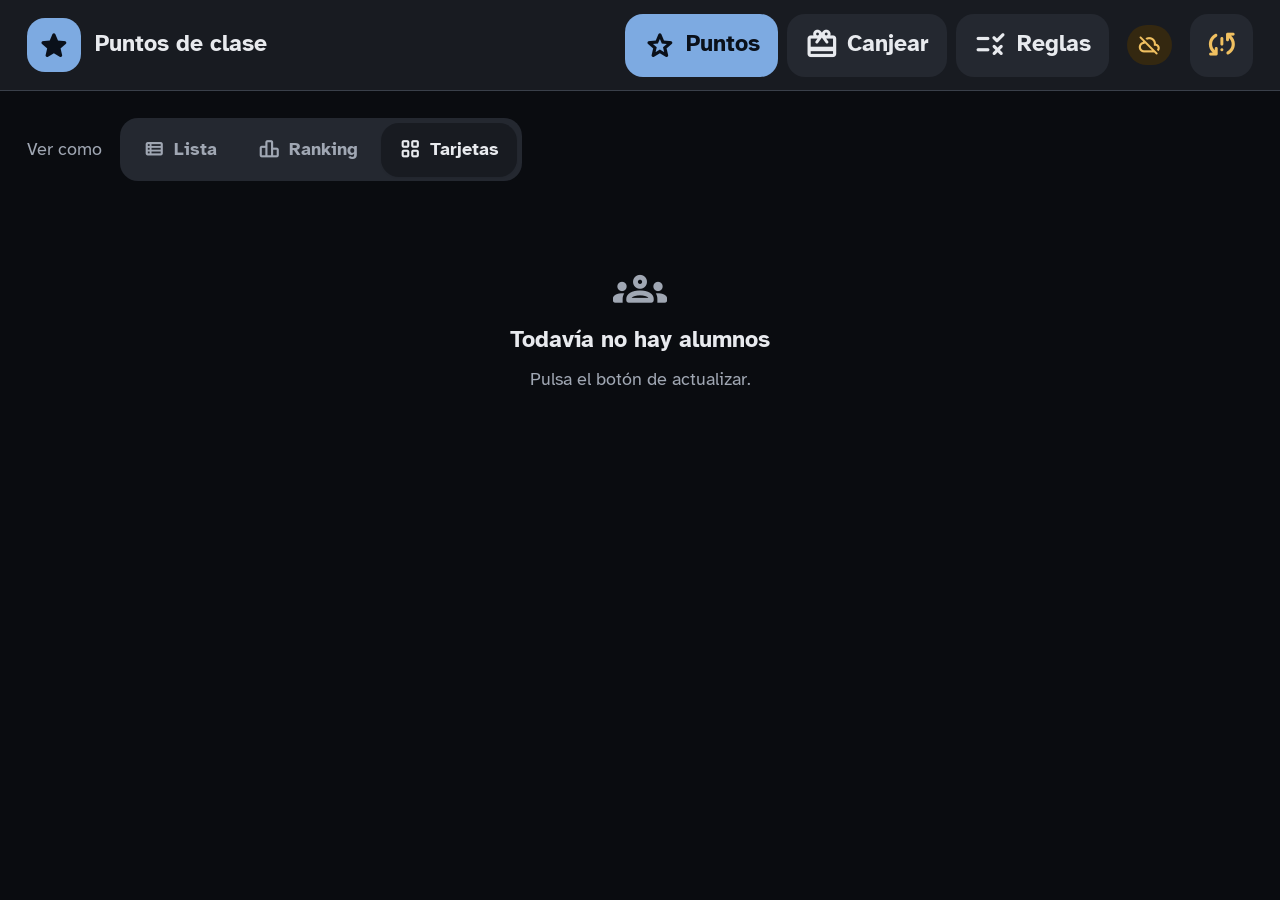
<file: pantalla.html>
<!doctype html>
<html lang="es" class="theme-alumno">
<head>
  <meta charset="utf-8">
  <meta name="viewport" content="width=device-width, initial-scale=1, viewport-fit=cover">
  <meta name="apple-mobile-web-app-capable" content="yes">
  <meta name="apple-mobile-web-app-title" content="Clase">
  <meta name="theme-color" content="#F6F4EF">
  <title>Pantalla · Puntos de clase</title>
  <link rel="preconnect" href="https://fonts.googleapis.com">
  <link rel="preconnect" href="https://fonts.gstatic.com" crossorigin>
  <link rel="stylesheet" href="https://fonts.googleapis.com/css2?family=Atkinson+Hyperlegible:wght@400;700&display=swap">
  <link rel="stylesheet" href="https://fonts.googleapis.com/css2?family=Material+Symbols+Rounded:opsz,wght,FILL,GRAD@24,400..600,0..1,0&display=block">
  <link rel="stylesheet" href="styles.css">
  <link rel="stylesheet" href="out.css">
</head>
<body>

  <header class="sticky top-0 z-30 bg-surface border-b border-line" style="padding-top: env(safe-area-inset-top)">
    <div class="flex items-center gap-4 px-6 py-3">
      <div class="flex items-center gap-3 flex-1 min-w-0">
        <span class="flex items-center justify-center w-12 h-12 rounded-ui bg-primary text-on-primary"><span class="icon icon-fill text-3xl">star</span></span>
        <h1 class="hidden min-[1200px]:block text-xl font-bold truncate">Puntos de clase</h1>
      </div>
      <nav id="tabs" class="flex gap-2" aria-label="Secciones"></nav>
      <div id="status"></div>
      <button id="btn-refresh" type="button" aria-label="Actualizar" class="pressable flex items-center justify-center w-tap h-tap rounded-ui bg-surface-alt text-ink-soft"><span class="icon text-3xl">sync</span></button>
    </div>
  </header>

  <main id="main" class="px-6 py-6" style="padding-bottom: calc(env(safe-area-inset-bottom) + 8rem)"></main>

  <!-- Confirmacion de canje -->
  <div id="dlg" class="sheet items-center justify-center p-6" role="dialog" aria-modal="true" aria-labelledby="dlg-title">
    <div class="sheet-bg" data-close="dlg"></div>
    <div id="dlg-body" class="sheet-panel w-full max-w-xl p-8 rounded-ui-lg bg-surface border border-line shadow-xl"></div>
  </div>

  <!-- Editor de identidad (se abre al canjear Personalizar mi tarjeta) -->
  <div id="sheet-custom" class="sheet items-center justify-center p-4" role="dialog" aria-modal="true" aria-labelledby="custom-title">
    <div class="sheet-bg"></div>
    <div id="custom-body" class="sheet-panel flex flex-col w-full max-w-4xl max-h-[96dvh] overflow-y-auto p-4 rounded-ui-lg bg-surface border border-line shadow-xl"></div>
  </div>

  <!-- Mascota de clase: boton flotante siempre visible + pantalla de la mascota -->
  <div id="fab-mascota"></div>
  <div id="sheet-mascota" class="sheet items-center justify-center p-4" role="dialog" aria-modal="true" aria-labelledby="mascota-title">
    <div class="sheet-bg" data-close="sheet-mascota"></div>
    <div id="mascota-body" class="sheet-panel flex flex-col w-full max-w-xl max-h-[92dvh] overflow-y-auto p-6 rounded-ui-lg bg-surface border border-line shadow-xl"></div>
  </div>

  <div id="toast-root" class="fixed inset-x-0 z-[70] flex flex-col items-center gap-2 px-4 pointer-events-none" style="top: calc(env(safe-area-inset-top) + 5.5rem)"></div>

  <script src="config.js"></script>
  <script src="engine.js"></script>
  <script src="shared.js"></script>
  <script src="ui.js"></script>
  <script src="pantalla.js"></script>
</body>
</html>
</file>
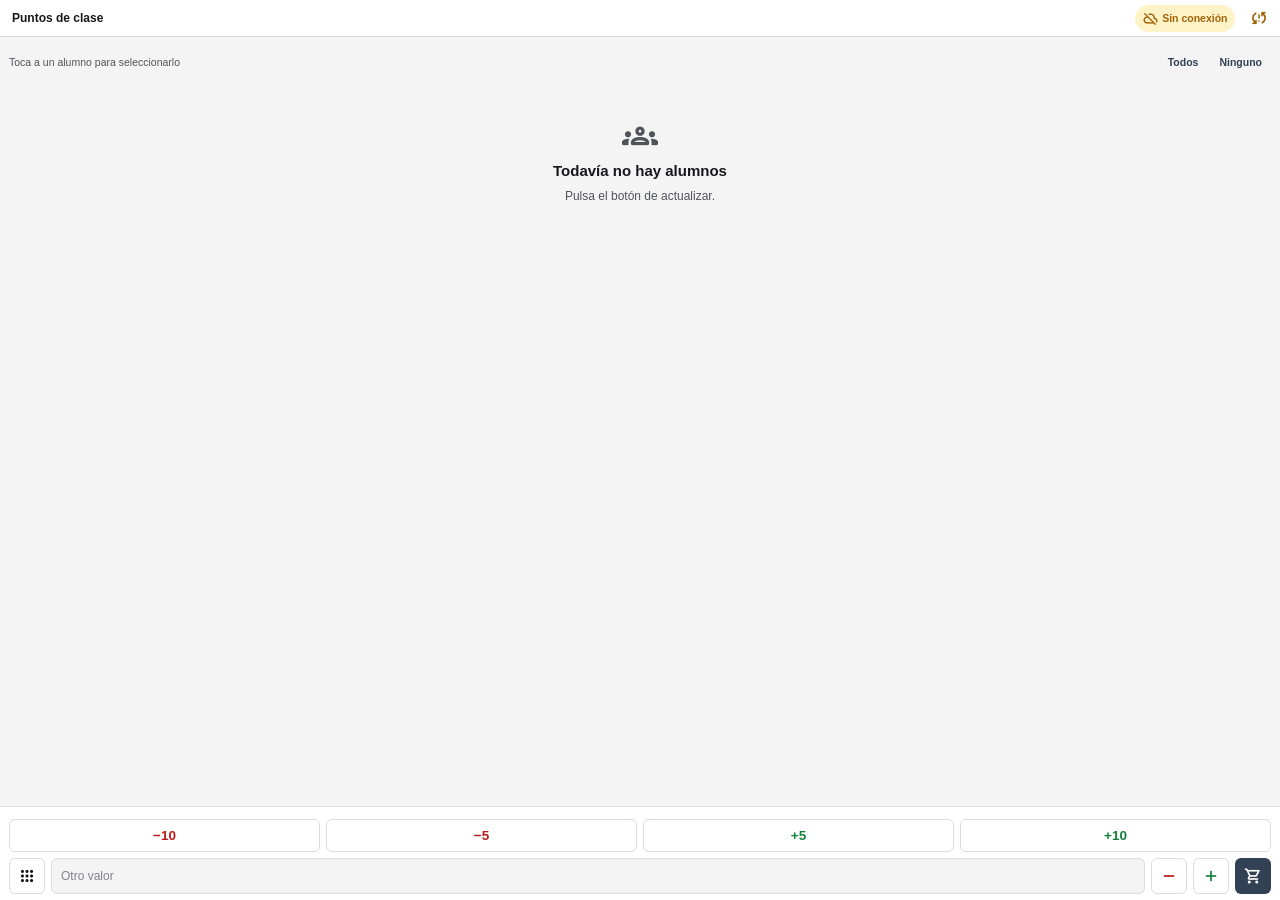
<file: profesor.html>
<!doctype html>
<html lang="es" class="theme-profesor">
<head>
  <meta charset="utf-8">
  <meta name="viewport" content="width=device-width, initial-scale=1, viewport-fit=cover">
  <meta name="apple-mobile-web-app-capable" content="yes">
  <meta name="apple-mobile-web-app-status-bar-style" content="default">
  <meta name="apple-mobile-web-app-title" content="Profesor">
  <meta name="theme-color" content="#FFFFFF">
  <title>Profesor · Puntos de clase</title>
  <link rel="preconnect" href="https://fonts.googleapis.com">
  <link rel="preconnect" href="https://fonts.gstatic.com" crossorigin>
  <link rel="stylesheet" href="https://fonts.googleapis.com/css2?family=Material+Symbols+Rounded:opsz,wght,FILL,GRAD@24,400..600,0..1,0&display=block">
  <link rel="stylesheet" href="styles.css">
  <link rel="stylesheet" href="out.css">
</head>
<body>

  <!-- Cabecera -->
  <header class="sticky top-0 z-30 bg-surface border-b border-line" style="padding-top: env(safe-area-inset-top)">
    <div class="flex items-center gap-2 pl-4 pr-1 h-tap">
      <h1 class="flex-1 font-semibold">Puntos de clase</h1>
      <div id="status"></div>
      <button id="btn-refresh" type="button" aria-label="Actualizar" class="pressable flex items-center justify-center w-tap h-tap rounded-ui text-ink-soft"><span class="icon">sync</span></button>
    </div>
  </header>

  <main class="px-3 pt-3 has-dock" style="padding-bottom: calc(21rem + env(safe-area-inset-bottom))">
    <div id="banner"></div>
    <div class="flex items-center justify-between min-h-[2.75rem] pb-1">
      <span id="selinfo" class="text-sm text-ink-soft"></span>
      <span class="flex gap-1">
        <button id="sel-all" type="button" class="pressable h-11 px-3 rounded-ui text-sm font-semibold text-primary">Todos</button>
        <button id="sel-none" type="button" class="pressable h-11 px-3 rounded-ui text-sm font-semibold text-primary">Ninguno</button>
      </span>
    </div>
    <div id="list"></div>
  </main>

  <!-- Barra de acciones (zona del pulgar) -->
  <footer class="fixed bottom-0 inset-x-0 z-30 bg-surface border-t border-line px-3 pt-2" style="padding-bottom: calc(env(safe-area-inset-bottom) + 0.5rem)">
    <div id="motives" class="grid grid-cols-4 gap-2 mb-2" aria-label="Motivos frecuentes"></div>
    <div class="grid grid-cols-4 gap-2 mb-2">
      <button type="button" data-q="-10" class="pressable h-11 rounded-ui border border-line bg-surface text-danger text-lg font-semibold">&minus;10</button>
      <button type="button" data-q="-5" class="pressable h-11 rounded-ui border border-line bg-surface text-danger text-lg font-semibold">&minus;5</button>
      <button type="button" data-q="5" class="pressable h-11 rounded-ui border border-line bg-surface text-success text-lg font-semibold">+5</button>
      <button type="button" data-q="10" class="pressable h-11 rounded-ui border border-line bg-surface text-success text-lg font-semibold">+10</button>
    </div>
    <div class="flex gap-2">
      <button id="btn-mas" type="button" aria-label="Más acciones" class="pressable relative flex items-center justify-center w-tap h-tap shrink-0 rounded-ui border border-line bg-surface text-ink"><span class="icon">apps</span><span id="clase-dot-mas" class="hidden absolute top-1.5 right-1.5 w-2.5 h-2.5 rounded-full bg-danger"></span></button>
      <input id="custom" type="number" inputmode="numeric" pattern="[0-9]*" min="1" placeholder="Otro valor" aria-label="Otro valor"
             class="min-w-0 flex-1 h-tap px-3 rounded-ui border border-line bg-page text-ink placeholder-ink-soft/70 outline-none focus:border-primary">
      <button id="custom-sub" type="button" aria-label="Restar" class="pressable flex items-center justify-center w-tap h-tap rounded-ui border border-line bg-surface text-danger"><span class="icon">remove</span></button>
      <button id="custom-add" type="button" aria-label="Sumar" class="pressable flex items-center justify-center w-tap h-tap rounded-ui border border-line bg-surface text-success"><span class="icon">add</span></button>
      <button id="btn-cart" type="button" aria-label="Abrir carrito" class="pressable relative flex items-center justify-center w-tap h-tap rounded-ui bg-primary text-on-primary">
        <span class="icon">shopping_cart</span>
        <span id="cart-count" class="hidden absolute -top-1.5 -right-1.5 min-w-[1.25rem] h-5 px-1 rounded-full border border-line bg-surface text-ink text-xs font-bold leading-5 text-center">0</span>
      </button>
    </div>
  </footer>

  <!-- Hoja: carrito -->
  <div id="sheet-cart" class="sheet items-end justify-center" role="dialog" aria-modal="true" aria-label="Carrito de clase">
    <div class="sheet-bg" data-close="sheet-cart"></div>
    <div class="sheet-panel flex flex-col w-full max-h-[85dvh] bg-surface rounded-t-ui-lg border-t border-line" style="padding-bottom: env(safe-area-inset-bottom)">
      <div class="flex items-center pl-4 pr-1 h-tap border-b border-line">
        <h2 class="flex-1 font-semibold">Carrito de clase</h2>
        <button type="button" data-close="sheet-cart" aria-label="Cerrar" class="pressable flex items-center justify-center w-tap h-tap rounded-ui text-ink-soft"><span class="icon">close</span></button>
      </div>
      <p class="px-4 pt-3 text-sm text-ink-soft">Nada se guarda hasta que pulses Enviar.</p>
      <div id="cart-list" class="flex-1 overflow-y-auto px-3 py-3"></div>
      <div class="px-3 pt-2 pb-3 border-t border-line">
        <div class="flex gap-2">
          <button id="cart-clear" type="button" class="pressable inline-flex items-center justify-center gap-2 h-tap px-4 rounded-ui border border-line bg-surface text-ink font-semibold"><span class="icon">delete_sweep</span><span>Vaciar</span></button>
          <button id="cart-send" type="button" class="pressable inline-flex flex-1 items-center justify-center gap-2 h-tap px-4 rounded-ui bg-primary text-on-primary font-semibold"></button>
        </div>
        <div id="cart-demo"></div>
      </div>
    </div>
  </div>

  <!-- Hoja: motivos (todas las reglas, sin deslizar) -->
  <div id="sheet-motives" class="sheet items-end justify-center" role="dialog" aria-modal="true" aria-label="Motivos">
    <div class="sheet-bg" data-close="sheet-motives"></div>
    <div class="sheet-panel flex flex-col w-full max-h-[85dvh] bg-surface rounded-t-ui-lg border-t border-line" style="padding-bottom: env(safe-area-inset-bottom)">
      <div class="flex items-center pl-4 pr-1 h-tap border-b border-line">
        <h2 class="flex-1 font-semibold">Motivos</h2>
        <button type="button" data-close="sheet-motives" aria-label="Cerrar" class="pressable flex items-center justify-center w-tap h-tap rounded-ui text-ink-soft"><span class="icon">close</span></button>
      </div>
      <div id="motives-body" class="flex-1 overflow-y-auto px-3 py-3"></div>
      <div class="px-3 pt-2 pb-3 border-t border-line">
        <button type="button" data-motivos-done class="pressable inline-flex w-full items-center justify-center gap-2 h-tap px-4 rounded-ui bg-primary text-on-primary font-semibold"><span class="icon">check</span><span>Listo</span></button>
      </div>
    </div>
  </div>

  <!-- Hoja: insignias -->
  <div id="sheet-badge" class="sheet items-end justify-center" role="dialog" aria-modal="true" aria-label="Conceder insignia">
    <div class="sheet-bg" data-close="sheet-badge"></div>
    <div class="sheet-panel flex flex-col w-full max-h-[85dvh] bg-surface rounded-t-ui-lg border-t border-line" style="padding-bottom: env(safe-area-inset-bottom)">
      <div class="flex items-center pl-4 pr-1 h-tap border-b border-line">
        <h2 class="flex-1 font-semibold">Conceder insignia</h2>
        <button type="button" data-close="sheet-badge" aria-label="Cerrar" class="pressable flex items-center justify-center w-tap h-tap rounded-ui text-ink-soft"><span class="icon">close</span></button>
      </div>
      <div id="badge-body" class="flex-1 overflow-y-auto px-3 py-3"></div>
    </div>
  </div>

  <!-- Hoja: ruleta -->
  <div id="sheet-wheel" class="sheet items-end justify-center" role="dialog" aria-modal="true" aria-label="Ruleta de refuerzo">
    <div class="sheet-bg" data-close="sheet-wheel"></div>
    <div class="sheet-panel flex flex-col w-full bg-surface rounded-t-ui-lg border-t border-line" style="padding-bottom: env(safe-area-inset-bottom)">
      <div class="flex items-center pl-4 pr-1 h-tap border-b border-line">
        <h2 class="flex-1 font-semibold">Ruleta de refuerzo</h2>
        <button type="button" data-close="sheet-wheel" aria-label="Cerrar" class="pressable flex items-center justify-center w-tap h-tap rounded-ui text-ink-soft"><span class="icon">close</span></button>
      </div>
      <div id="wheel-body" class="p-4"></div>
    </div>
  </div>


  <!-- Hoja: mas acciones (uso poco frecuente) -->
  <div id="sheet-mas" class="sheet items-end justify-center" role="dialog" aria-modal="true" aria-label="Más acciones">
    <div class="sheet-bg" data-close="sheet-mas"></div>
    <div class="sheet-panel flex flex-col w-full bg-surface rounded-t-ui-lg border-t border-line" style="padding-bottom: env(safe-area-inset-bottom)">
      <div class="flex items-center pl-4 pr-1 h-tap border-b border-line">
        <h2 class="flex-1 font-semibold">Más</h2>
        <button type="button" data-close="sheet-mas" aria-label="Cerrar" class="pressable flex items-center justify-center w-tap h-tap rounded-ui text-ink-soft"><span class="icon">close</span></button>
      </div>
      <div class="p-3 space-y-2 overflow-y-auto">
        <p class="px-1 pt-1 text-xs font-semibold uppercase tracking-wide text-ink-soft">Clase</p>
        <button id="btn-clase" type="button" aria-label="Mascota, ayudante y estrellas" class="pressable flex items-center gap-3 w-full h-14 px-4 rounded-ui border border-line bg-surface text-ink relative"><span class="icon text-xl">pets</span><span class="font-semibold">Mascota, ayudante y estrellas</span><span id="clase-dot" class="hidden absolute top-3 right-3 w-2.5 h-2.5 rounded-full bg-danger"></span></button>
        <button id="btn-badge" type="button" class="pressable flex items-center gap-3 w-full h-14 px-4 rounded-ui border border-line bg-surface text-ink"><span class="icon text-xl">military_tech</span><span class="font-semibold">Insignia</span></button>
        <button id="btn-enc" type="button" class="pressable flex items-center gap-3 w-full h-14 px-4 rounded-ui border border-line bg-surface text-ink"><span class="icon text-xl">rate_review</span><span class="font-semibold">Encuestas</span></button>
        <button id="btn-cal" type="button" class="pressable flex items-center gap-3 w-full h-14 px-4 rounded-ui border border-line bg-surface text-ink"><span class="icon text-xl">event_busy</span><span class="font-semibold">Días sin clase</span></button>
        <button id="btn-calma" type="button" class="pressable flex items-center gap-3 w-full h-14 px-4 rounded-ui border border-line bg-surface text-ink"><span class="icon text-xl">self_improvement</span><span id="calma-txt" class="font-semibold">Modo calma</span></button>
        <p class="px-1 pt-3 text-xs font-semibold uppercase tracking-wide text-ink-soft">Canje en el iPad</p>
        <button id="btn-tpv-sel" type="button" class="pressable flex items-center gap-3 w-full h-14 px-4 rounded-ui border border-line bg-surface text-ink"><span class="icon text-xl">lock_open</span><span class="font-semibold">Desbloquear canje a los seleccionados</span></button>
        <button id="btn-tpv-all" type="button" class="pressable flex items-center gap-3 w-full h-14 px-4 rounded-ui border border-line bg-surface text-ink"><span class="icon text-xl">lock</span><span class="font-semibold">Bloquear el canje a todos</span></button>
        <p class="px-1 pt-3 text-xs font-semibold uppercase tracking-wide text-danger">Zona peligrosa</p>
        <button type="button" data-q="reset" class="pressable flex items-center gap-3 w-full h-14 px-4 rounded-ui border border-danger bg-surface text-danger"><span class="icon text-xl">restart_alt</span><span class="font-semibold">Poner todos a cero</span></button>
      </div>
    </div>
  </div>

  <!-- Hoja: clase (mascota, ayudante de turno, estrellas amables) -->
  <div id="sheet-clase" class="sheet items-end justify-center" role="dialog" aria-modal="true" aria-label="Mascota, ayudante y estrellas">
    <div class="sheet-bg" data-close="sheet-clase"></div>
    <div class="sheet-panel flex flex-col w-full max-h-[85dvh] bg-surface rounded-t-ui-lg border-t border-line" style="padding-bottom: env(safe-area-inset-bottom)">
      <div class="flex items-center pl-4 pr-1 h-tap border-b border-line">
        <h2 class="flex-1 font-semibold">Clase</h2>
        <button type="button" data-close="sheet-clase" aria-label="Cerrar" class="pressable flex items-center justify-center w-tap h-tap rounded-ui text-ink-soft"><span class="icon">close</span></button>
      </div>
      <div id="clase-body" class="flex-1 overflow-y-auto px-3 py-3 space-y-4"></div>
    </div>
  </div>

  <!-- Hoja: PIN del profesor (solo si existe pin_profesor en Config) -->
  <div id="sheet-pin" class="sheet items-center justify-center p-4" role="dialog" aria-modal="true" aria-label="PIN del profesor">
    <div class="sheet-bg"></div>
    <div class="sheet-panel w-full max-w-sm p-5 space-y-4 rounded-ui-lg bg-surface border border-line shadow-xl">
      <h2 class="flex items-center gap-2 font-semibold"><span class="icon text-xl">lock</span>PIN del profesor</h2>
      <p id="pin-msg" class="text-sm text-ink-soft"></p>
      <input id="pin-input" type="password" inputmode="numeric" autocomplete="off" aria-label="PIN" class="w-full h-tap px-3 rounded-ui border border-line bg-page text-ink text-xl tracking-widest outline-none focus:border-primary">
      <div class="grid grid-cols-2 gap-2">
        <button id="pin-cancel" type="button" class="pressable h-tap rounded-ui border border-line bg-surface text-ink font-semibold">Cancelar</button>
        <button id="pin-ok" type="button" class="pressable h-tap rounded-ui bg-primary text-on-primary font-semibold">Aceptar</button>
      </div>
    </div>
  </div>

  <!-- Hoja: estadisticas de las encuestas (anonimas) -->
  <div id="sheet-enc" class="sheet items-end justify-center" role="dialog" aria-modal="true" aria-label="Encuestas">
    <div class="sheet-bg" data-close="sheet-enc"></div>
    <div class="sheet-panel flex flex-col w-full max-h-[85dvh] bg-surface rounded-t-ui-lg border-t border-line" style="padding-bottom: env(safe-area-inset-bottom)">
      <div class="flex items-center pl-4 pr-1 h-tap border-b border-line">
        <h2 class="flex-1 font-semibold">Encuestas</h2>
        <button type="button" data-close="sheet-enc" aria-label="Cerrar" class="pressable flex items-center justify-center w-tap h-tap rounded-ui text-ink-soft"><span class="icon">close</span></button>
      </div>
      <div id="enc-body" class="flex-1 overflow-y-auto px-3 py-3 space-y-4"></div>
    </div>
  </div>

  <!-- Hoja: dias sin clase (festivos, excursiones): no cuentan para rachas, mascota ni equilibrio -->
  <div id="sheet-cal" class="sheet items-end justify-center" role="dialog" aria-modal="true" aria-label="Días sin clase">
    <div class="sheet-bg" data-close="sheet-cal"></div>
    <div class="sheet-panel flex flex-col w-full max-h-[85dvh] bg-surface rounded-t-ui-lg border-t border-line" style="padding-bottom: env(safe-area-inset-bottom)">
      <div class="flex items-center pl-4 pr-1 h-tap border-b border-line">
        <h2 class="flex-1 font-semibold">Días sin clase</h2>
        <button type="button" data-close="sheet-cal" aria-label="Cerrar" class="pressable flex items-center justify-center w-tap h-tap rounded-ui text-ink-soft"><span class="icon">close</span></button>
      </div>
      <div class="flex-1 overflow-y-auto px-3 py-3 space-y-4">
        <p class="text-sm text-ink-soft">Festivos o excursiones. Ese día no cuenta como clase para rachas, mascota ni equilibrio.</p>
        <div class="flex gap-2">
          <input id="dia-input" type="date" aria-label="Fecha sin clase" class="min-w-0 flex-1 h-tap px-3 rounded-ui border border-line bg-page text-ink outline-none focus:border-primary">
          <button id="dia-add" type="button" class="pressable inline-flex items-center justify-center gap-1.5 h-tap px-4 rounded-ui bg-primary text-on-primary font-semibold"><span class="icon text-xl">add</span>Añadir</button>
        </div>
        <div id="cal-lista"></div>
      </div>
    </div>
  </div>

  <!-- Hoja: editar movimiento -->
  <div id="sheet-edit" class="sheet items-end justify-center" role="dialog" aria-modal="true" aria-label="Editar movimiento">
    <div class="sheet-bg" data-close="sheet-edit"></div>
    <div id="edit-body" class="sheet-panel w-full p-4 space-y-3 bg-surface rounded-t-ui-lg border-t border-line" style="padding-bottom: calc(env(safe-area-inset-bottom) + 1rem)"></div>
  </div>

  <div id="toast-root" class="fixed inset-x-0 z-[70] flex flex-col items-center gap-2 px-4 pointer-events-none" style="top: calc(env(safe-area-inset-top) + 3.75rem)"></div>

  <script src="config.js"></script>
  <script src="engine.js"></script>
  <script src="shared.js"></script>
  <script src="ui.js"></script>
  <script src="profesor.js"></script>
</body>
</html>
</file>
<file: styles.css>
/* =====================================================================
   styles.css - Tokens de diseno y estilos base
   =====================================================================
   Dos perfiles, activados con una clase en <html>:

   .theme-alumno   iPad. Pantalla comun para ninos de 1.o a 6.o de primaria, incluidos
                   alumnos con TEA. Principios: tipografia grande y muy legible, pocos
                   elementos por pantalla, contraste suave (sin blanco/negro puros),
                   un unico color de acento, nada de rojo, sin animaciones, zonas
                   tactiles grandes y posiciones siempre iguales.

   .theme-profesor iPhone. Interfaz de trabajo: sobria, neutra, compacta y densa.
                   Color solo para lo que informa (suma/resta/avisos).

   Para retocar la paleta o los tamanos basta con cambiar las variables de este bloque.
   Los colores son canales RGB separados por espacios para poder usar opacidad en Tailwind.
   ===================================================================== */

/* ---------- Perfil PROFESOR ---------- */
html.theme-profesor {
  --root-size: 12px;          /* 1rem = 12px: todo el perfil escala desde aqui */
  --tap: 3rem;                /* zona tactil minima (36px) */
  --radius: 0.5rem;
  --radius-lg: 0.75rem;
  --font-ui: -apple-system, BlinkMacSystemFont, "SF Pro Text", "Segoe UI", Roboto, sans-serif;

  --c-page: 244 244 245;
  --c-surface: 255 255 255;
  --c-surface-alt: 236 236 238;
  --c-line: 220 220 224;
  --c-ink: 24 24 27;
  --c-ink-soft: 82 82 91;
  --c-primary: 51 65 85;       /* pizarra: unico acento */
  --c-primary-soft: 226 232 240;
  --c-on-primary: 255 255 255;
  --c-success: 21 128 61;
  --c-success-soft: 220 252 231;
  --c-danger: 185 28 28;
  --c-danger-soft: 254 226 226;
  --c-attention: 161 98 7;
  --c-attention-soft: 254 243 199;
}

/* ---------- Perfil ALUMNO ---------- */
html.theme-alumno {
  --root-size: 18px;          /* 1rem = 18px */
  --tap: 3.5rem;              /* zona tactil minima (63px) */
  --radius: 1rem;
  --radius-lg: 1.5rem;
  --font-ui: "Atkinson Hyperlegible", -apple-system, BlinkMacSystemFont, "SF Pro Rounded", "Segoe UI", sans-serif;

  /* Tema OSCURO (OLED): fondo casi negro, texto blanco roto, un unico acento azul claro */
  --c-page: 10 12 16;
  --c-surface: 24 27 33;
  --c-surface-alt: 36 40 48;
  --c-line: 58 64 74;
  --c-ink: 232 234 238;
  --c-ink-soft: 160 167 179;
  --c-primary: 125 170 225;
  --c-primary-soft: 30 45 66;
  --c-on-primary: 10 16 26;    /* texto oscuro sobre botones azules claros */
  --c-success: 110 200 150;
  --c-success-soft: 22 48 37;
  --c-danger: 235 135 135;
  --c-danger-soft: 58 30 30;
  --c-attention: 240 192 96;   /* avisos en ambar, nunca en rojo */
  --c-attention-soft: 52 40 16;
}

/* ---------- Base ---------- */
html {
  font-size: var(--root-size, 16px);
  background: rgb(var(--c-page));
  font-family: var(--font-ui);
  -webkit-text-size-adjust: 100%;
}

body {
  min-height: 100vh;
  min-height: 100dvh;
  background: rgb(var(--c-page));
  color: rgb(var(--c-ink));
  font-family: var(--font-ui);
  touch-action: manipulation;
  overscroll-behavior: none;
  -webkit-tap-highlight-color: transparent;
  -webkit-user-select: none;
  user-select: none;
}

/* iOS amplia la pagina si un input mide menos de 16px */
input, select, textarea {
  font-size: max(16px, 1rem);
  -webkit-user-select: text;
  user-select: text;
}
input[type="checkbox"] { accent-color: rgb(var(--c-primary)); }

:focus-visible {
  outline: 3px solid rgb(var(--c-primary));
  outline-offset: 2px;
}

/* Sin animaciones: en el perfil alumno por diseno, en el resto si el sistema lo pide */
html.theme-alumno *, html.theme-alumno *::before, html.theme-alumno *::after {
  animation: none !important;
  transition: none !important;
  scroll-behavior: auto !important;
}
@media (prefers-reduced-motion: reduce) {
  *, *::before, *::after { animation: none !important; transition: none !important; }
}

/* ---------- Iconos (Material Symbols Rounded) ---------- */
.icon {
  font-family: "Material Symbols Rounded";
  font-weight: normal;
  font-style: normal;
  line-height: 1 !important;   /* las utilidades text-* de Tailwind (CDN, cargan despues) fijan su propio line-height y bajaban el glifo */
  letter-spacing: normal;
  text-transform: none;
  display: inline-block;
  width: 1em;
  height: 1em;
  overflow: hidden;            /* si la fuente no carga, no se ensancha el diseno */
  white-space: nowrap;
  direction: ltr;
  flex-shrink: 0;
  -webkit-font-feature-settings: "liga";
  font-feature-settings: "liga";
  -webkit-font-smoothing: antialiased;
  font-variation-settings: "FILL" 0, "wght" 500, "GRAD" 0, "opsz" 24;
  -webkit-user-select: none;
  user-select: none;
}
:where(.icon) { font-size: 1.5rem; }   /* :where => las utilidades text-* lo sobrescriben */
.icon-fill { font-variation-settings: "FILL" 1, "wght" 500, "GRAD" 0, "opsz" 24; }

/* ---------- Componentes ---------- */
.pressable { transition: background-color .12s ease, border-color .12s ease, filter .12s ease; }
.pressable:not(:disabled):active { filter: brightness(.93); }
.pressable:disabled { opacity: .45; cursor: not-allowed; }

/* Rejillas que se adaptan al ancho (iPad vertical u horizontal) */
.grid-fit { display: grid; grid-template-columns: repeat(auto-fill, minmax(var(--fit-min, 11rem), 1fr)); }
.grid-fit-xs { --fit-min: 4rem; }
.grid-fit-sm { --fit-min: 9rem; }
.grid-fit-md { --fit-min: 11rem; }
.grid-fit-lg { --fit-min: 14rem; }

/* ---------- Cosmeticos desbloqueables (colores extra y degradados) ----------
   .cos-<clave>      fondo suave de tarjeta o fila (con su borde)
   .cos-<clave>-av   version algo mas intensa para la burbuja del avatar y la muestra del editor
   Colores pastel y sin animaciones: el texto oscuro mantiene un contraste alto. */
.cos-coral { background: #3b2520; border-color: #7a4a3c; }
.cos-coral-av { background: #8a4a3a; }
.cos-lavanda { background: #2c2740; border-color: #5a4f86; }
.cos-lavanda-av { background: #5b4a8c; }
.cos-menta { background: #1f3a2e; border-color: #3f7a62; }
.cos-menta-av { background: #2f7a5a; }
.cos-dorado { background: radial-gradient(circle at 50% 50%, #5a4a10 calc(var(--r, 0rem) + -18.0rem), #a8861c calc(var(--r, 0rem) + -13.5rem), #5a4a10 calc(var(--r, 0rem) + -9.0rem), #c9a227 calc(var(--r, 0rem) + -4.5rem), #5a4a10 calc(var(--r, 0rem) + 0.0rem), #a8861c calc(var(--r, 0rem) + 4.5rem), #5a4a10 calc(var(--r, 0rem) + 9.0rem), #c9a227 calc(var(--r, 0rem) + 13.5rem), #5a4a10 calc(var(--r, 0rem) + 18.0rem), #a8861c calc(var(--r, 0rem) + 22.5rem), #5a4a10 calc(var(--r, 0rem) + 27.0rem), #c9a227 calc(var(--r, 0rem) + 31.5rem), #5a4a10 calc(var(--r, 0rem) + 36.0rem), #a8861c calc(var(--r, 0rem) + 40.5rem), #5a4a10 calc(var(--r, 0rem) + 45.0rem), #c9a227 calc(var(--r, 0rem) + 49.5rem), #5a4a10 calc(var(--r, 0rem) + 54.0rem), #a8861c calc(var(--r, 0rem) + 58.5rem), #5a4a10 calc(var(--r, 0rem) + 63.0rem), #c9a227 calc(var(--r, 0rem) + 67.5rem), #5a4a10 calc(var(--r, 0rem) + 72.0rem)); border-color: #c9a227; }
.cos-dorado-av { background: radial-gradient(circle at 50% 50%, #8a6e14 calc(var(--ra, 0rem) + -6.0rem), #e0b82e calc(var(--ra, 0rem) + -4.5rem), #8a6e14 calc(var(--ra, 0rem) + -3.0rem), #f0cc4a calc(var(--ra, 0rem) + -1.5rem), #8a6e14 calc(var(--ra, 0rem) + 0.0rem), #e0b82e calc(var(--ra, 0rem) + 1.5rem), #8a6e14 calc(var(--ra, 0rem) + 3.0rem), #f0cc4a calc(var(--ra, 0rem) + 4.5rem), #8a6e14 calc(var(--ra, 0rem) + 6.0rem), #e0b82e calc(var(--ra, 0rem) + 7.5rem), #8a6e14 calc(var(--ra, 0rem) + 9.0rem), #f0cc4a calc(var(--ra, 0rem) + 10.5rem), #8a6e14 calc(var(--ra, 0rem) + 12.0rem), #e0b82e calc(var(--ra, 0rem) + 13.5rem), #8a6e14 calc(var(--ra, 0rem) + 15.0rem), #f0cc4a calc(var(--ra, 0rem) + 16.5rem), #8a6e14 calc(var(--ra, 0rem) + 18.0rem), #e0b82e calc(var(--ra, 0rem) + 19.5rem), #8a6e14 calc(var(--ra, 0rem) + 21.0rem), #f0cc4a calc(var(--ra, 0rem) + 22.5rem), #8a6e14 calc(var(--ra, 0rem) + 24.0rem), #e0b82e calc(var(--ra, 0rem) + 25.5rem), #8a6e14 calc(var(--ra, 0rem) + 27.0rem), #f0cc4a calc(var(--ra, 0rem) + 28.5rem), #8a6e14 calc(var(--ra, 0rem) + 30.0rem)); }
.cos-deg-aurora { background: radial-gradient(circle at 50% 50%, #0f6b4c calc(var(--r, 0rem) + -18.0rem), #1f55b8 calc(var(--r, 0rem) + -12.0rem), #7a34b8 calc(var(--r, 0rem) + -6.0rem), #0f6b4c calc(var(--r, 0rem) + 0.0rem), #1f55b8 calc(var(--r, 0rem) + 6.0rem), #7a34b8 calc(var(--r, 0rem) + 12.0rem), #0f6b4c calc(var(--r, 0rem) + 18.0rem), #1f55b8 calc(var(--r, 0rem) + 24.0rem), #7a34b8 calc(var(--r, 0rem) + 30.0rem), #0f6b4c calc(var(--r, 0rem) + 36.0rem), #1f55b8 calc(var(--r, 0rem) + 42.0rem), #7a34b8 calc(var(--r, 0rem) + 48.0rem), #0f6b4c calc(var(--r, 0rem) + 54.0rem), #1f55b8 calc(var(--r, 0rem) + 60.0rem), #7a34b8 calc(var(--r, 0rem) + 66.0rem), #0f6b4c calc(var(--r, 0rem) + 72.0rem)); border-color: #4a90d0; }
.cos-deg-aurora-av { background: radial-gradient(circle at 50% 50%, #1fa57c calc(var(--ra, 0rem) + -6.0rem), #3a78e0 calc(var(--ra, 0rem) + -4.0rem), #9a58e0 calc(var(--ra, 0rem) + -2.0rem), #1fa57c calc(var(--ra, 0rem) + 0.0rem), #3a78e0 calc(var(--ra, 0rem) + 2.0rem), #9a58e0 calc(var(--ra, 0rem) + 4.0rem), #1fa57c calc(var(--ra, 0rem) + 6.0rem), #3a78e0 calc(var(--ra, 0rem) + 8.0rem), #9a58e0 calc(var(--ra, 0rem) + 10.0rem), #1fa57c calc(var(--ra, 0rem) + 12.0rem), #3a78e0 calc(var(--ra, 0rem) + 14.0rem), #9a58e0 calc(var(--ra, 0rem) + 16.0rem), #1fa57c calc(var(--ra, 0rem) + 18.0rem), #3a78e0 calc(var(--ra, 0rem) + 20.0rem), #9a58e0 calc(var(--ra, 0rem) + 22.0rem), #1fa57c calc(var(--ra, 0rem) + 24.0rem), #3a78e0 calc(var(--ra, 0rem) + 26.0rem), #9a58e0 calc(var(--ra, 0rem) + 28.0rem), #1fa57c calc(var(--ra, 0rem) + 30.0rem)); }
.cos-deg-atardecer { background: radial-gradient(circle at 50% 50%, #8a3a14 calc(var(--r, 0rem) + -18.0rem), #a8304e calc(var(--r, 0rem) + -12.0rem), #5a3a9a calc(var(--r, 0rem) + -6.0rem), #8a3a14 calc(var(--r, 0rem) + 0.0rem), #a8304e calc(var(--r, 0rem) + 6.0rem), #5a3a9a calc(var(--r, 0rem) + 12.0rem), #8a3a14 calc(var(--r, 0rem) + 18.0rem), #a8304e calc(var(--r, 0rem) + 24.0rem), #5a3a9a calc(var(--r, 0rem) + 30.0rem), #8a3a14 calc(var(--r, 0rem) + 36.0rem), #a8304e calc(var(--r, 0rem) + 42.0rem), #5a3a9a calc(var(--r, 0rem) + 48.0rem), #8a3a14 calc(var(--r, 0rem) + 54.0rem), #a8304e calc(var(--r, 0rem) + 60.0rem), #5a3a9a calc(var(--r, 0rem) + 66.0rem), #8a3a14 calc(var(--r, 0rem) + 72.0rem)); border-color: #e08a6a; }
.cos-deg-atardecer-av { background: radial-gradient(circle at 50% 50%, #e07a30 calc(var(--ra, 0rem) + -6.0rem), #e0507a calc(var(--ra, 0rem) + -4.0rem), #8a5ad0 calc(var(--ra, 0rem) + -2.0rem), #e07a30 calc(var(--ra, 0rem) + 0.0rem), #e0507a calc(var(--ra, 0rem) + 2.0rem), #8a5ad0 calc(var(--ra, 0rem) + 4.0rem), #e07a30 calc(var(--ra, 0rem) + 6.0rem), #e0507a calc(var(--ra, 0rem) + 8.0rem), #8a5ad0 calc(var(--ra, 0rem) + 10.0rem), #e07a30 calc(var(--ra, 0rem) + 12.0rem), #e0507a calc(var(--ra, 0rem) + 14.0rem), #8a5ad0 calc(var(--ra, 0rem) + 16.0rem), #e07a30 calc(var(--ra, 0rem) + 18.0rem), #e0507a calc(var(--ra, 0rem) + 20.0rem), #8a5ad0 calc(var(--ra, 0rem) + 22.0rem), #e07a30 calc(var(--ra, 0rem) + 24.0rem), #e0507a calc(var(--ra, 0rem) + 26.0rem), #8a5ad0 calc(var(--ra, 0rem) + 28.0rem), #e07a30 calc(var(--ra, 0rem) + 30.0rem)); }
.cos-deg-oceano { background: radial-gradient(circle at 50% 50%, #0e6a7a calc(var(--r, 0rem) + -18.0rem), #1f48b0 calc(var(--r, 0rem) + -12.0rem), #3a34a8 calc(var(--r, 0rem) + -6.0rem), #0e6a7a calc(var(--r, 0rem) + 0.0rem), #1f48b0 calc(var(--r, 0rem) + 6.0rem), #3a34a8 calc(var(--r, 0rem) + 12.0rem), #0e6a7a calc(var(--r, 0rem) + 18.0rem), #1f48b0 calc(var(--r, 0rem) + 24.0rem), #3a34a8 calc(var(--r, 0rem) + 30.0rem), #0e6a7a calc(var(--r, 0rem) + 36.0rem), #1f48b0 calc(var(--r, 0rem) + 42.0rem), #3a34a8 calc(var(--r, 0rem) + 48.0rem), #0e6a7a calc(var(--r, 0rem) + 54.0rem), #1f48b0 calc(var(--r, 0rem) + 60.0rem), #3a34a8 calc(var(--r, 0rem) + 66.0rem), #0e6a7a calc(var(--r, 0rem) + 72.0rem)); border-color: #4aa8c8; }
.cos-deg-oceano-av { background: radial-gradient(circle at 50% 50%, #1fa8bc calc(var(--ra, 0rem) + -6.0rem), #3a78e0 calc(var(--ra, 0rem) + -4.0rem), #5a50d8 calc(var(--ra, 0rem) + -2.0rem), #1fa8bc calc(var(--ra, 0rem) + 0.0rem), #3a78e0 calc(var(--ra, 0rem) + 2.0rem), #5a50d8 calc(var(--ra, 0rem) + 4.0rem), #1fa8bc calc(var(--ra, 0rem) + 6.0rem), #3a78e0 calc(var(--ra, 0rem) + 8.0rem), #5a50d8 calc(var(--ra, 0rem) + 10.0rem), #1fa8bc calc(var(--ra, 0rem) + 12.0rem), #3a78e0 calc(var(--ra, 0rem) + 14.0rem), #5a50d8 calc(var(--ra, 0rem) + 16.0rem), #1fa8bc calc(var(--ra, 0rem) + 18.0rem), #3a78e0 calc(var(--ra, 0rem) + 20.0rem), #5a50d8 calc(var(--ra, 0rem) + 22.0rem), #1fa8bc calc(var(--ra, 0rem) + 24.0rem), #3a78e0 calc(var(--ra, 0rem) + 26.0rem), #5a50d8 calc(var(--ra, 0rem) + 28.0rem), #1fa8bc calc(var(--ra, 0rem) + 30.0rem)); }
.cos-deg-bosque { background: radial-gradient(circle at 50% 50%, #2a6a14 calc(var(--r, 0rem) + -18.0rem), #0e6a50 calc(var(--r, 0rem) + -12.0rem), #5a6a14 calc(var(--r, 0rem) + -6.0rem), #2a6a14 calc(var(--r, 0rem) + 0.0rem), #0e6a50 calc(var(--r, 0rem) + 6.0rem), #5a6a14 calc(var(--r, 0rem) + 12.0rem), #2a6a14 calc(var(--r, 0rem) + 18.0rem), #0e6a50 calc(var(--r, 0rem) + 24.0rem), #5a6a14 calc(var(--r, 0rem) + 30.0rem), #2a6a14 calc(var(--r, 0rem) + 36.0rem), #0e6a50 calc(var(--r, 0rem) + 42.0rem), #5a6a14 calc(var(--r, 0rem) + 48.0rem), #2a6a14 calc(var(--r, 0rem) + 54.0rem), #0e6a50 calc(var(--r, 0rem) + 60.0rem), #5a6a14 calc(var(--r, 0rem) + 66.0rem), #2a6a14 calc(var(--r, 0rem) + 72.0rem)); border-color: #6ab45a; }
.cos-deg-bosque-av { background: radial-gradient(circle at 50% 50%, #4aa82a calc(var(--ra, 0rem) + -6.0rem), #1fa882 calc(var(--ra, 0rem) + -4.0rem), #8aa828 calc(var(--ra, 0rem) + -2.0rem), #4aa82a calc(var(--ra, 0rem) + 0.0rem), #1fa882 calc(var(--ra, 0rem) + 2.0rem), #8aa828 calc(var(--ra, 0rem) + 4.0rem), #4aa82a calc(var(--ra, 0rem) + 6.0rem), #1fa882 calc(var(--ra, 0rem) + 8.0rem), #8aa828 calc(var(--ra, 0rem) + 10.0rem), #4aa82a calc(var(--ra, 0rem) + 12.0rem), #1fa882 calc(var(--ra, 0rem) + 14.0rem), #8aa828 calc(var(--ra, 0rem) + 16.0rem), #4aa82a calc(var(--ra, 0rem) + 18.0rem), #1fa882 calc(var(--ra, 0rem) + 20.0rem), #8aa828 calc(var(--ra, 0rem) + 22.0rem), #4aa82a calc(var(--ra, 0rem) + 24.0rem), #1fa882 calc(var(--ra, 0rem) + 26.0rem), #8aa828 calc(var(--ra, 0rem) + 28.0rem), #4aa82a calc(var(--ra, 0rem) + 30.0rem)); }

/* Onda de color: los stops se desplazan con --r (tarjetas, periodo 18rem) y --ra (avatares, periodo 6rem).
   Las variables las actualiza pantalla.js (cosmeticAnim); sin JS el degradado queda estatico y visible. */

/* Hojas modales y dialogos */
.sheet { position: fixed; inset: 0; z-index: 50; display: none; }
.sheet.open { display: flex; }
.sheet-bg { position: absolute; inset: 0; background: rgb(var(--c-ink) / .45); }
.sheet-panel { position: relative; }
html.theme-profesor .sheet-panel { animation: sheet-in .16s ease-out; }
@keyframes sheet-in { from { transform: translateY(1.25rem); opacity: 0; } to { transform: none; opacity: 1; } }

/* Espacio inferior para que el dock del profesor no tape la lista */
.fab-mascota { position: fixed; z-index: 40; right: 1.5rem; bottom: calc(env(safe-area-inset-bottom) + 1.25rem); }
.mascota-halo { background: radial-gradient(circle, rgb(var(--c-primary-soft)) 0%, rgb(var(--c-primary-soft) / .35) 70%, transparent 100%); }
.mascota-px { image-rendering: pixelated; image-rendering: crisp-edges; image-rendering: pixelated; }
.mascota-futura { filter: grayscale(1) brightness(.55); opacity: .35; }
.has-dock { padding-bottom: calc(13.75rem + env(safe-area-inset-bottom)); }

::-webkit-scrollbar { width: 0; height: 0; }

/* Colores basicos en tema oscuro: tarjeta, borde, avatar, texto del avatar y muestra */
html.theme-alumno .bg-sky-50 { background-color: #172a38; }
html.theme-alumno .border-sky-200 { border-color: #2f5f80; }
html.theme-alumno .bg-sky-100 { background-color: #1f3e54; }
html.theme-alumno .text-sky-700 { color: #9fd0f0; }
html.theme-alumno .bg-sky-300 { background-color: #3b82b8; }

html.theme-alumno .bg-emerald-50 { background-color: #17301f; }
html.theme-alumno .border-emerald-200 { border-color: #2f6b45; }
html.theme-alumno .bg-emerald-100 { background-color: #1f4a30; }
html.theme-alumno .text-emerald-700 { color: #9fe0b4; }
html.theme-alumno .bg-emerald-300 { background-color: #3a9a5e; }

html.theme-alumno .bg-teal-50 { background-color: #14302f; }
html.theme-alumno .border-teal-200 { border-color: #2a6b68; }
html.theme-alumno .bg-teal-100 { background-color: #1c4a47; }
html.theme-alumno .text-teal-700 { color: #8fe0d8; }
html.theme-alumno .bg-teal-300 { background-color: #34a095; }

html.theme-alumno .bg-yellow-50 { background-color: #35300f; }
html.theme-alumno .border-yellow-200 { border-color: #7a6c1c; }
html.theme-alumno .bg-yellow-100 { background-color: #4a4214; }
html.theme-alumno .text-yellow-700 { color: #f0dc7a; }
html.theme-alumno .bg-yellow-300 { background-color: #b89a22; }

html.theme-alumno .bg-orange-50 { background-color: #3a2612; }
html.theme-alumno .border-orange-200 { border-color: #8a5420; }
html.theme-alumno .bg-orange-100 { background-color: #4f3216; }
html.theme-alumno .text-orange-700 { color: #f5b97a; }
html.theme-alumno .bg-orange-300 { background-color: #c47a2e; }

html.theme-alumno .bg-pink-50 { background-color: #3a1c2a; }
html.theme-alumno .border-pink-200 { border-color: #85405e; }
html.theme-alumno .bg-pink-100 { background-color: #4f2638; }
html.theme-alumno .text-pink-700 { color: #f5a8c8; }
html.theme-alumno .bg-pink-300 { background-color: #c05a86; }

html.theme-alumno .bg-violet-50 { background-color: #281f3f; }
html.theme-alumno .border-violet-200 { border-color: #5a4a8c; }
html.theme-alumno .bg-violet-100 { background-color: #35295a; }
html.theme-alumno .text-violet-700 { color: #c4b0f5; }
html.theme-alumno .bg-violet-300 { background-color: #7a62c0; }

html.theme-alumno .bg-stone-100 { background-color: #2a2824; }
html.theme-alumno .border-stone-300 { border-color: #5a554c; }
html.theme-alumno .bg-stone-200 { background-color: #3a3730; }
html.theme-alumno .text-stone-700 { color: #d6d0c2; }
html.theme-alumno .bg-stone-300 { background-color: #6a6458; }

/* Modo calma (profesor): sin animaciones ni transiciones, ni parpadeos */
html.calma *, html.calma *::before, html.calma *::after { animation: none !important; transition: none !important; scroll-behavior: auto !important; }

/* Puntos recien recibidos: aparece suave y se desvanece solo */
@keyframes ganado-in { 0% { opacity: 0; transform: translateY(6px); } 12% { opacity: 1; transform: none; } 80% { opacity: 1; } 100% { opacity: 0; } }
.ganado-chip { animation: ganado-in 6.5s ease-out forwards; }
</file>
<file: out.css>
*,:after,:before{--tw-border-spacing-x:0;--tw-border-spacing-y:0;--tw-translate-x:0;--tw-translate-y:0;--tw-rotate:0;--tw-skew-x:0;--tw-skew-y:0;--tw-scale-x:1;--tw-scale-y:1;--tw-pan-x: ;--tw-pan-y: ;--tw-pinch-zoom: ;--tw-scroll-snap-strictness:proximity;--tw-gradient-from-position: ;--tw-gradient-via-position: ;--tw-gradient-to-position: ;--tw-ordinal: ;--tw-slashed-zero: ;--tw-numeric-figure: ;--tw-numeric-spacing: ;--tw-numeric-fraction: ;--tw-ring-inset: ;--tw-ring-offset-width:0px;--tw-ring-offset-color:#fff;--tw-ring-color:rgba(59,130,246,.5);--tw-ring-offset-shadow:0 0 #0000;--tw-ring-shadow:0 0 #0000;--tw-shadow:0 0 #0000;--tw-shadow-colored:0 0 #0000;--tw-blur: ;--tw-brightness: ;--tw-contrast: ;--tw-grayscale: ;--tw-hue-rotate: ;--tw-invert: ;--tw-saturate: ;--tw-sepia: ;--tw-drop-shadow: ;--tw-backdrop-blur: ;--tw-backdrop-brightness: ;--tw-backdrop-contrast: ;--tw-backdrop-grayscale: ;--tw-backdrop-hue-rotate: ;--tw-backdrop-invert: ;--tw-backdrop-opacity: ;--tw-backdrop-saturate: ;--tw-backdrop-sepia: ;--tw-contain-size: ;--tw-contain-layout: ;--tw-contain-paint: ;--tw-contain-style: }::backdrop{--tw-border-spacing-x:0;--tw-border-spacing-y:0;--tw-translate-x:0;--tw-translate-y:0;--tw-rotate:0;--tw-skew-x:0;--tw-skew-y:0;--tw-scale-x:1;--tw-scale-y:1;--tw-pan-x: ;--tw-pan-y: ;--tw-pinch-zoom: ;--tw-scroll-snap-strictness:proximity;--tw-gradient-from-position: ;--tw-gradient-via-position: ;--tw-gradient-to-position: ;--tw-ordinal: ;--tw-slashed-zero: ;--tw-numeric-figure: ;--tw-numeric-spacing: ;--tw-numeric-fraction: ;--tw-ring-inset: ;--tw-ring-offset-width:0px;--tw-ring-offset-color:#fff;--tw-ring-color:rgba(59,130,246,.5);--tw-ring-offset-shadow:0 0 #0000;--tw-ring-shadow:0 0 #0000;--tw-shadow:0 0 #0000;--tw-shadow-colored:0 0 #0000;--tw-blur: ;--tw-brightness: ;--tw-contrast: ;--tw-grayscale: ;--tw-hue-rotate: ;--tw-invert: ;--tw-saturate: ;--tw-sepia: ;--tw-drop-shadow: ;--tw-backdrop-blur: ;--tw-backdrop-brightness: ;--tw-backdrop-contrast: ;--tw-backdrop-grayscale: ;--tw-backdrop-hue-rotate: ;--tw-backdrop-invert: ;--tw-backdrop-opacity: ;--tw-backdrop-saturate: ;--tw-backdrop-sepia: ;--tw-contain-size: ;--tw-contain-layout: ;--tw-contain-paint: ;--tw-contain-style: }/*! tailwindcss v3.4.17 | MIT License | https://tailwindcss.com*/*,:after,:before{box-sizing:border-box;border:0 solid #e5e7eb}:after,:before{--tw-content:""}:host,html{line-height:1.5;-webkit-text-size-adjust:100%;-moz-tab-size:4;-o-tab-size:4;tab-size:4;font-family:ui-sans-serif,system-ui,sans-serif,Apple Color Emoji,Segoe UI Emoji,Segoe UI Symbol,Noto Color Emoji;font-feature-settings:normal;font-variation-settings:normal;-webkit-tap-highlight-color:transparent}body{margin:0;line-height:inherit}hr{height:0;color:inherit;border-top-width:1px}abbr:where([title]){-webkit-text-decoration:underline dotted;text-decoration:underline dotted}h1,h2,h3,h4,h5,h6{font-size:inherit;font-weight:inherit}a{color:inherit;text-decoration:inherit}b,strong{font-weight:bolder}code,kbd,pre,samp{font-family:ui-monospace,SFMono-Regular,Menlo,Monaco,Consolas,Liberation Mono,Courier New,monospace;font-feature-settings:normal;font-variation-settings:normal;font-size:1em}small{font-size:80%}sub,sup{font-size:75%;line-height:0;position:relative;vertical-align:baseline}sub{bottom:-.25em}sup{top:-.5em}table{text-indent:0;border-color:inherit;border-collapse:collapse}button,input,optgroup,select,textarea{font-family:inherit;font-feature-settings:inherit;font-variation-settings:inherit;font-size:100%;font-weight:inherit;line-height:inherit;letter-spacing:inherit;color:inherit;margin:0;padding:0}button,select{text-transform:none}button,input:where([type=button]),input:where([type=reset]),input:where([type=submit]){-webkit-appearance:button;background-color:transparent;background-image:none}:-moz-focusring{outline:auto}:-moz-ui-invalid{box-shadow:none}progress{vertical-align:baseline}::-webkit-inner-spin-button,::-webkit-outer-spin-button{height:auto}[type=search]{-webkit-appearance:textfield;outline-offset:-2px}::-webkit-search-decoration{-webkit-appearance:none}::-webkit-file-upload-button{-webkit-appearance:button;font:inherit}summary{display:list-item}blockquote,dd,dl,figure,h1,h2,h3,h4,h5,h6,hr,p,pre{margin:0}fieldset{margin:0}fieldset,legend{padding:0}menu,ol,ul{list-style:none;margin:0;padding:0}dialog{padding:0}textarea{resize:vertical}input::-moz-placeholder,textarea::-moz-placeholder{opacity:1;color:#9ca3af}input::placeholder,textarea::placeholder{opacity:1;color:#9ca3af}[role=button],button{cursor:pointer}:disabled{cursor:default}audio,canvas,embed,iframe,img,object,svg,video{display:block;vertical-align:middle}img,video{max-width:100%;height:auto}[hidden]:where(:not([hidden=until-found])){display:none}.sr-only{position:absolute;width:1px;height:1px;padding:0;margin:-1px;overflow:hidden;clip:rect(0,0,0,0);white-space:nowrap;border-width:0}.pointer-events-none{pointer-events:none}.visible{visibility:visible}.fixed{position:fixed}.absolute{position:absolute}.relative{position:relative}.sticky{position:sticky}.inset-0{inset:0}.inset-x-0{left:0;right:0}.-right-1{right:-.25rem}.-right-1\.5{right:-.375rem}.-top-1{top:-.25rem}.-top-1\.5{top:-.375rem}.bottom-0{bottom:0}.bottom-0\.5{bottom:.125rem}.bottom-6{bottom:1.5rem}.left-0\.5{left:.125rem}.left-1\/2{left:50%}.left-6{left:1.5rem}.left-\[1\.125rem\]{left:1.125rem}.right-0{right:0}.right-0\.5{right:.125rem}.right-1\.5{right:.375rem}.right-2{right:.5rem}.right-3{right:.75rem}.right-6{right:1.5rem}.top-0{top:0}.top-0\.5{top:.125rem}.top-1\.5{top:.375rem}.top-1\/2{top:50%}.top-3{top:.75rem}.top-6{top:1.5rem}.z-10{z-index:10}.z-30{z-index:30}.z-\[70\]{z-index:70}.z-\[80\]{z-index:80}.z-\[90\]{z-index:90}.col-span-2{grid-column:span 2/span 2}.-m-2{margin:-.5rem}.mx-6{margin-left:1.5rem;margin-right:1.5rem}.mb-1{margin-bottom:.25rem}.mb-2{margin-bottom:.5rem}.mb-3{margin-bottom:.75rem}.mb-4{margin-bottom:1rem}.mb-6{margin-bottom:1.5rem}.mb-8{margin-bottom:2rem}.ml-auto{margin-left:auto}.mt-0\.5{margin-top:.125rem}.mt-1{margin-top:.25rem}.mt-3{margin-top:.75rem}.block{display:block}.inline-block{display:inline-block}.flex{display:flex}.inline-flex{display:inline-flex}.grid{display:grid}.hidden{display:none}.aspect-square{aspect-ratio:1/1}.h-10{height:2.5rem}.h-11{height:2.75rem}.h-12{height:3rem}.h-14{height:3.5rem}.h-16{height:4rem}.h-2\.5{height:.625rem}.h-20{height:5rem}.h-24{height:6rem}.h-28{height:7rem}.h-3{height:.75rem}.h-5{height:1.25rem}.h-52{height:13rem}.h-6{height:1.5rem}.h-60{height:15rem}.h-72{height:18rem}.h-8{height:2rem}.h-80{height:20rem}.h-9{height:2.25rem}.h-\[4\.5rem\]{height:4.5rem}.h-full{height:100%}.h-seg{height:calc(var(--tap) - .5rem)}.h-tap{height:var(--tap)}.max-h-\[80dvh\]{max-height:80dvh}.max-h-\[85dvh\]{max-height:85dvh}.max-h-\[92dvh\]{max-height:92dvh}.max-h-\[96dvh\]{max-height:96dvh}.min-h-\[2\.75rem\]{min-height:2.75rem}.min-h-\[2rem\]{min-height:2rem}.min-h-\[3\.25rem\]{min-height:3.25rem}.min-h-\[3\.5rem\]{min-height:3.5rem}.min-h-\[4\.5rem\]{min-height:4.5rem}.min-h-\[4rem\]{min-height:4rem}.min-h-\[5rem\]{min-height:5rem}.min-h-\[8rem\]{min-height:8rem}.min-h-screen{min-height:100vh}.min-h-tap{min-height:var(--tap)}.w-10{width:2.5rem}.w-11{width:2.75rem}.w-12{width:3rem}.w-14{width:3.5rem}.w-16{width:4rem}.w-2\.5{width:.625rem}.w-20{width:5rem}.w-24{width:6rem}.w-4{width:1rem}.w-5{width:1.25rem}.w-52{width:13rem}.w-6{width:1.5rem}.w-60{width:15rem}.w-72{width:18rem}.w-8{width:2rem}.w-80{width:20rem}.w-\[4\.5rem\]{width:4.5rem}.w-full{width:100%}.w-tap{width:var(--tap)}.min-w-0{min-width:0}.min-w-\[1\.25rem\]{min-width:1.25rem}.min-w-\[3\.25rem\]{min-width:3.25rem}.max-w-4xl{max-width:56rem}.max-w-\[22rem\]{max-width:22rem}.max-w-full{max-width:100%}.max-w-sm{max-width:24rem}.max-w-xl{max-width:36rem}.flex-1{flex:1 1 0%}.shrink-0{flex-shrink:0}.-translate-x-1\/2{--tw-translate-x:-50%}.-translate-x-1\/2,.-translate-y-1\/2{transform:translate(var(--tw-translate-x),var(--tw-translate-y)) rotate(var(--tw-rotate)) skewX(var(--tw-skew-x)) skewY(var(--tw-skew-y)) scaleX(var(--tw-scale-x)) scaleY(var(--tw-scale-y))}.-translate-y-1\/2{--tw-translate-y:-50%}.transform{transform:translate(var(--tw-translate-x),var(--tw-translate-y)) rotate(var(--tw-rotate)) skewX(var(--tw-skew-x)) skewY(var(--tw-skew-y)) scaleX(var(--tw-scale-x)) scaleY(var(--tw-scale-y))}.cursor-pointer{cursor:pointer}.select-none{-webkit-user-select:none;-moz-user-select:none;user-select:none}.scroll-mt-28{scroll-margin-top:7rem}.list-none{list-style-type:none}.grid-cols-1{grid-template-columns:repeat(1,minmax(0,1fr))}.grid-cols-10{grid-template-columns:repeat(10,minmax(0,1fr))}.grid-cols-2{grid-template-columns:repeat(2,minmax(0,1fr))}.grid-cols-4{grid-template-columns:repeat(4,minmax(0,1fr))}.flex-col{flex-direction:column}.flex-wrap{flex-wrap:wrap}.items-start{align-items:flex-start}.items-end{align-items:flex-end}.items-center{align-items:center}.items-baseline{align-items:baseline}.items-stretch{align-items:stretch}.justify-center{justify-content:center}.justify-between{justify-content:space-between}.gap-1{gap:.25rem}.gap-1\.5{gap:.375rem}.gap-2{gap:.5rem}.gap-3{gap:.75rem}.gap-4{gap:1rem}.gap-5{gap:1.25rem}.gap-8{gap:2rem}.gap-px{gap:1px}.space-y-0\.5>:not([hidden])~:not([hidden]){--tw-space-y-reverse:0;margin-top:calc(.125rem*(1 - var(--tw-space-y-reverse)));margin-bottom:calc(.125rem*var(--tw-space-y-reverse))}.space-y-1>:not([hidden])~:not([hidden]){--tw-space-y-reverse:0;margin-top:calc(.25rem*(1 - var(--tw-space-y-reverse)));margin-bottom:calc(.25rem*var(--tw-space-y-reverse))}.space-y-1\.5>:not([hidden])~:not([hidden]){--tw-space-y-reverse:0;margin-top:calc(.375rem*(1 - var(--tw-space-y-reverse)));margin-bottom:calc(.375rem*var(--tw-space-y-reverse))}.space-y-2>:not([hidden])~:not([hidden]){--tw-space-y-reverse:0;margin-top:calc(.5rem*(1 - var(--tw-space-y-reverse)));margin-bottom:calc(.5rem*var(--tw-space-y-reverse))}.space-y-3>:not([hidden])~:not([hidden]){--tw-space-y-reverse:0;margin-top:calc(.75rem*(1 - var(--tw-space-y-reverse)));margin-bottom:calc(.75rem*var(--tw-space-y-reverse))}.space-y-4>:not([hidden])~:not([hidden]){--tw-space-y-reverse:0;margin-top:calc(1rem*(1 - var(--tw-space-y-reverse)));margin-bottom:calc(1rem*var(--tw-space-y-reverse))}.space-y-5>:not([hidden])~:not([hidden]){--tw-space-y-reverse:0;margin-top:calc(1.25rem*(1 - var(--tw-space-y-reverse)));margin-bottom:calc(1.25rem*var(--tw-space-y-reverse))}.space-y-6>:not([hidden])~:not([hidden]){--tw-space-y-reverse:0;margin-top:calc(1.5rem*(1 - var(--tw-space-y-reverse)));margin-bottom:calc(1.5rem*var(--tw-space-y-reverse))}.divide-y>:not([hidden])~:not([hidden]){--tw-divide-y-reverse:0;border-top-width:calc(1px*(1 - var(--tw-divide-y-reverse)));border-bottom-width:calc(1px*var(--tw-divide-y-reverse))}.divide-line>:not([hidden])~:not([hidden]){--tw-divide-opacity:1;border-color:rgb(var(--c-line)/var(--tw-divide-opacity,1))}.overflow-hidden{overflow:hidden}.overflow-y-auto{overflow-y:auto}.truncate{overflow:hidden;text-overflow:ellipsis;white-space:nowrap}.rounded-full{border-radius:9999px}.rounded-ui{border-radius:var(--radius)}.rounded-ui-lg{border-radius:var(--radius-lg)}.rounded-t-ui-lg{border-top-left-radius:var(--radius-lg);border-top-right-radius:var(--radius-lg)}.border{border-width:1px}.border-2{border-width:2px}.border-4{border-width:4px}.border-b{border-bottom-width:1px}.border-t{border-top-width:1px}.border-t-2{border-top-width:2px}.border-dashed{border-style:dashed}.border-attention{--tw-border-opacity:1;border-color:rgb(var(--c-attention)/var(--tw-border-opacity,1))}.border-attention\/40{border-color:rgb(var(--c-attention)/.4)}.border-danger{--tw-border-opacity:1;border-color:rgb(var(--c-danger)/var(--tw-border-opacity,1))}.border-danger\/30{border-color:rgb(var(--c-danger)/.3)}.border-danger\/40{border-color:rgb(var(--c-danger)/.4)}.border-emerald-200{--tw-border-opacity:1;border-color:rgb(167 243 208/var(--tw-border-opacity,1))}.border-line{--tw-border-opacity:1;border-color:rgb(var(--c-line)/var(--tw-border-opacity,1))}.border-orange-200{--tw-border-opacity:1;border-color:rgb(254 215 170/var(--tw-border-opacity,1))}.border-pink-200{--tw-border-opacity:1;border-color:rgb(251 207 232/var(--tw-border-opacity,1))}.border-primary{--tw-border-opacity:1;border-color:rgb(var(--c-primary)/var(--tw-border-opacity,1))}.border-sky-200{--tw-border-opacity:1;border-color:rgb(186 230 253/var(--tw-border-opacity,1))}.border-stone-300{--tw-border-opacity:1;border-color:rgb(214 211 209/var(--tw-border-opacity,1))}.border-success\/30{border-color:rgb(var(--c-success)/.3)}.border-teal-200{--tw-border-opacity:1;border-color:rgb(153 246 228/var(--tw-border-opacity,1))}.border-violet-200{--tw-border-opacity:1;border-color:rgb(221 214 254/var(--tw-border-opacity,1))}.border-yellow-200{--tw-border-opacity:1;border-color:rgb(254 240 138/var(--tw-border-opacity,1))}.bg-attention{--tw-bg-opacity:1;background-color:rgb(var(--c-attention)/var(--tw-bg-opacity,1))}.bg-attention-soft{--tw-bg-opacity:1;background-color:rgb(var(--c-attention-soft)/var(--tw-bg-opacity,1))}.bg-danger{--tw-bg-opacity:1;background-color:rgb(var(--c-danger)/var(--tw-bg-opacity,1))}.bg-danger-soft{--tw-bg-opacity:1;background-color:rgb(var(--c-danger-soft)/var(--tw-bg-opacity,1))}.bg-danger\/10{background-color:rgb(var(--c-danger)/.1)}.bg-emerald-100{--tw-bg-opacity:1;background-color:rgb(209 250 229/var(--tw-bg-opacity,1))}.bg-emerald-300{--tw-bg-opacity:1;background-color:rgb(110 231 183/var(--tw-bg-opacity,1))}.bg-emerald-50{--tw-bg-opacity:1;background-color:rgb(236 253 245/var(--tw-bg-opacity,1))}.bg-ink{--tw-bg-opacity:1;background-color:rgb(var(--c-ink)/var(--tw-bg-opacity,1))}.bg-line{--tw-bg-opacity:1;background-color:rgb(var(--c-line)/var(--tw-bg-opacity,1))}.bg-orange-100{--tw-bg-opacity:1;background-color:rgb(255 237 213/var(--tw-bg-opacity,1))}.bg-orange-300{--tw-bg-opacity:1;background-color:rgb(253 186 116/var(--tw-bg-opacity,1))}.bg-orange-50{--tw-bg-opacity:1;background-color:rgb(255 247 237/var(--tw-bg-opacity,1))}.bg-page{--tw-bg-opacity:1;background-color:rgb(var(--c-page)/var(--tw-bg-opacity,1))}.bg-page\/85{background-color:rgb(var(--c-page)/.85)}.bg-pink-100{--tw-bg-opacity:1;background-color:rgb(252 231 243/var(--tw-bg-opacity,1))}.bg-pink-300{--tw-bg-opacity:1;background-color:rgb(249 168 212/var(--tw-bg-opacity,1))}.bg-pink-50{--tw-bg-opacity:1;background-color:rgb(253 242 248/var(--tw-bg-opacity,1))}.bg-primary{--tw-bg-opacity:1;background-color:rgb(var(--c-primary)/var(--tw-bg-opacity,1))}.bg-primary-soft{--tw-bg-opacity:1;background-color:rgb(var(--c-primary-soft)/var(--tw-bg-opacity,1))}.bg-sky-100{--tw-bg-opacity:1;background-color:rgb(224 242 254/var(--tw-bg-opacity,1))}.bg-sky-300{--tw-bg-opacity:1;background-color:rgb(125 211 252/var(--tw-bg-opacity,1))}.bg-sky-50{--tw-bg-opacity:1;background-color:rgb(240 249 255/var(--tw-bg-opacity,1))}.bg-stone-100{--tw-bg-opacity:1;background-color:rgb(245 245 244/var(--tw-bg-opacity,1))}.bg-stone-200{--tw-bg-opacity:1;background-color:rgb(231 229 228/var(--tw-bg-opacity,1))}.bg-stone-300{--tw-bg-opacity:1;background-color:rgb(214 211 209/var(--tw-bg-opacity,1))}.bg-success-soft{--tw-bg-opacity:1;background-color:rgb(var(--c-success-soft)/var(--tw-bg-opacity,1))}.bg-surface{--tw-bg-opacity:1;background-color:rgb(var(--c-surface)/var(--tw-bg-opacity,1))}.bg-surface-alt{--tw-bg-opacity:1;background-color:rgb(var(--c-surface-alt)/var(--tw-bg-opacity,1))}.bg-teal-100{--tw-bg-opacity:1;background-color:rgb(204 251 241/var(--tw-bg-opacity,1))}.bg-teal-300{--tw-bg-opacity:1;background-color:rgb(94 234 212/var(--tw-bg-opacity,1))}.bg-teal-50{--tw-bg-opacity:1;background-color:rgb(240 253 250/var(--tw-bg-opacity,1))}.bg-violet-100{--tw-bg-opacity:1;background-color:rgb(237 233 254/var(--tw-bg-opacity,1))}.bg-violet-300{--tw-bg-opacity:1;background-color:rgb(196 181 253/var(--tw-bg-opacity,1))}.bg-violet-50{--tw-bg-opacity:1;background-color:rgb(245 243 255/var(--tw-bg-opacity,1))}.bg-yellow-100{--tw-bg-opacity:1;background-color:rgb(254 249 195/var(--tw-bg-opacity,1))}.bg-yellow-300{--tw-bg-opacity:1;background-color:rgb(253 224 71/var(--tw-bg-opacity,1))}.bg-yellow-50{--tw-bg-opacity:1;background-color:rgb(254 252 232/var(--tw-bg-opacity,1))}.object-contain{-o-object-fit:contain;object-fit:contain}.p-0\.5{padding:.125rem}.p-1{padding:.25rem}.p-2\.5{padding:.625rem}.p-3{padding:.75rem}.p-4{padding:1rem}.p-5{padding:1.25rem}.p-6{padding:1.5rem}.p-8{padding:2rem}.px-1{padding-left:.25rem;padding-right:.25rem}.px-1\.5{padding-left:.375rem;padding-right:.375rem}.px-14{padding-left:3.5rem;padding-right:3.5rem}.px-2{padding-left:.5rem;padding-right:.5rem}.px-2\.5{padding-left:.625rem;padding-right:.625rem}.px-3{padding-left:.75rem;padding-right:.75rem}.px-4{padding-left:1rem;padding-right:1rem}.px-5{padding-left:1.25rem;padding-right:1.25rem}.px-6{padding-left:1.5rem;padding-right:1.5rem}.px-8{padding-left:2rem;padding-right:2rem}.py-0\.5{padding-top:.125rem;padding-bottom:.125rem}.py-12{padding-top:3rem;padding-bottom:3rem}.py-2{padding-top:.5rem;padding-bottom:.5rem}.py-2\.5{padding-top:.625rem;padding-bottom:.625rem}.py-3{padding-top:.75rem;padding-bottom:.75rem}.py-4{padding-top:1rem;padding-bottom:1rem}.py-6{padding-top:1.5rem;padding-bottom:1.5rem}.pb-1{padding-bottom:.25rem}.pb-2\.5{padding-bottom:.625rem}.pb-3{padding-bottom:.75rem}.pb-4{padding-bottom:1rem}.pl-3{padding-left:.75rem}.pl-4{padding-left:1rem}.pl-5{padding-left:1.25rem}.pr-1{padding-right:.25rem}.pr-2{padding-right:.5rem}.pr-20{padding-right:5rem}.pr-3{padding-right:.75rem}.pt-0\.5{padding-top:.125rem}.pt-1{padding-top:.25rem}.pt-16{padding-top:4rem}.pt-2{padding-top:.5rem}.pt-3{padding-top:.75rem}.text-left{text-align:left}.text-center{text-align:center}.text-right{text-align:right}.align-middle{vertical-align:middle}.text-2xl{font-size:1.5rem;line-height:2rem}.text-3xl{font-size:1.875rem;line-height:2.25rem}.text-4xl{font-size:2.25rem;line-height:2.5rem}.text-5xl{font-size:3rem;line-height:1}.text-6xl{font-size:3.75rem;line-height:1}.text-\[0\.85em\]{font-size:.85em}.text-\[1\.25em\]{font-size:1.25em}.text-base{font-size:1rem;line-height:1.5rem}.text-lg{font-size:1.125rem;line-height:1.75rem}.text-sm{font-size:.875rem;line-height:1.25rem}.text-xl{font-size:1.25rem;line-height:1.75rem}.text-xs{font-size:.75rem;line-height:1rem}.font-bold{font-weight:700}.font-medium{font-weight:500}.font-normal{font-weight:400}.font-semibold{font-weight:600}.uppercase{text-transform:uppercase}.tabular-nums{--tw-numeric-spacing:tabular-nums;font-variant-numeric:var(--tw-ordinal) var(--tw-slashed-zero) var(--tw-numeric-figure) var(--tw-numeric-spacing) var(--tw-numeric-fraction)}.leading-5{line-height:1.25rem}.leading-tight{line-height:1.25}.tracking-wide{letter-spacing:.025em}.tracking-widest{letter-spacing:.1em}.text-attention{--tw-text-opacity:1;color:rgb(var(--c-attention)/var(--tw-text-opacity,1))}.text-danger{--tw-text-opacity:1;color:rgb(var(--c-danger)/var(--tw-text-opacity,1))}.text-emerald-700{--tw-text-opacity:1;color:rgb(4 120 87/var(--tw-text-opacity,1))}.text-ink{--tw-text-opacity:1;color:rgb(var(--c-ink)/var(--tw-text-opacity,1))}.text-ink-soft{--tw-text-opacity:1;color:rgb(var(--c-ink-soft)/var(--tw-text-opacity,1))}.text-on-primary{--tw-text-opacity:1;color:rgb(var(--c-on-primary)/var(--tw-text-opacity,1))}.text-orange-700{--tw-text-opacity:1;color:rgb(194 65 12/var(--tw-text-opacity,1))}.text-page{--tw-text-opacity:1;color:rgb(var(--c-page)/var(--tw-text-opacity,1))}.text-pink-700{--tw-text-opacity:1;color:rgb(190 24 93/var(--tw-text-opacity,1))}.text-primary{--tw-text-opacity:1;color:rgb(var(--c-primary)/var(--tw-text-opacity,1))}.text-sky-700{--tw-text-opacity:1;color:rgb(3 105 161/var(--tw-text-opacity,1))}.text-stone-700{--tw-text-opacity:1;color:rgb(68 64 60/var(--tw-text-opacity,1))}.text-success{--tw-text-opacity:1;color:rgb(var(--c-success)/var(--tw-text-opacity,1))}.text-teal-700{--tw-text-opacity:1;color:rgb(15 118 110/var(--tw-text-opacity,1))}.text-violet-700{--tw-text-opacity:1;color:rgb(109 40 217/var(--tw-text-opacity,1))}.text-yellow-700{--tw-text-opacity:1;color:rgb(161 98 7/var(--tw-text-opacity,1))}.placeholder-ink-soft\/70::-moz-placeholder{color:rgb(var(--c-ink-soft)/.7)}.placeholder-ink-soft\/70::placeholder{color:rgb(var(--c-ink-soft)/.7)}.opacity-50{opacity:.5}.opacity-60{opacity:.6}.shadow-lg{--tw-shadow:0 10px 15px -3px rgba(0,0,0,.1),0 4px 6px -4px rgba(0,0,0,.1);--tw-shadow-colored:0 10px 15px -3px var(--tw-shadow-color),0 4px 6px -4px var(--tw-shadow-color)}.shadow-lg,.shadow-sm{box-shadow:var(--tw-ring-offset-shadow,0 0 #0000),var(--tw-ring-shadow,0 0 #0000),var(--tw-shadow)}.shadow-sm{--tw-shadow:0 1px 2px 0 rgba(0,0,0,.05);--tw-shadow-colored:0 1px 2px 0 var(--tw-shadow-color)}.shadow-xl{--tw-shadow:0 20px 25px -5px rgba(0,0,0,.1),0 8px 10px -6px rgba(0,0,0,.1);--tw-shadow-colored:0 20px 25px -5px var(--tw-shadow-color),0 8px 10px -6px var(--tw-shadow-color);box-shadow:var(--tw-ring-offset-shadow,0 0 #0000),var(--tw-ring-shadow,0 0 #0000),var(--tw-shadow)}.outline-none{outline:2px solid transparent;outline-offset:2px}.outline{outline-style:solid}.blur{--tw-blur:blur(8px)}.blur,.grayscale{filter:var(--tw-blur) var(--tw-brightness) var(--tw-contrast) var(--tw-grayscale) var(--tw-hue-rotate) var(--tw-invert) var(--tw-saturate) var(--tw-sepia) var(--tw-drop-shadow)}.grayscale{--tw-grayscale:grayscale(100%)}.filter{filter:var(--tw-blur) var(--tw-brightness) var(--tw-contrast) var(--tw-grayscale) var(--tw-hue-rotate) var(--tw-invert) var(--tw-saturate) var(--tw-sepia) var(--tw-drop-shadow)}.ease-in-out{transition-timing-function:cubic-bezier(.4,0,.2,1)}.last\:border-0:last-child{border-width:0}.focus\:border-primary:focus{--tw-border-opacity:1;border-color:rgb(var(--c-primary)/var(--tw-border-opacity,1))}@media (min-width:1200px){.min-\[1200px\]\:block{display:block}}
</file>
